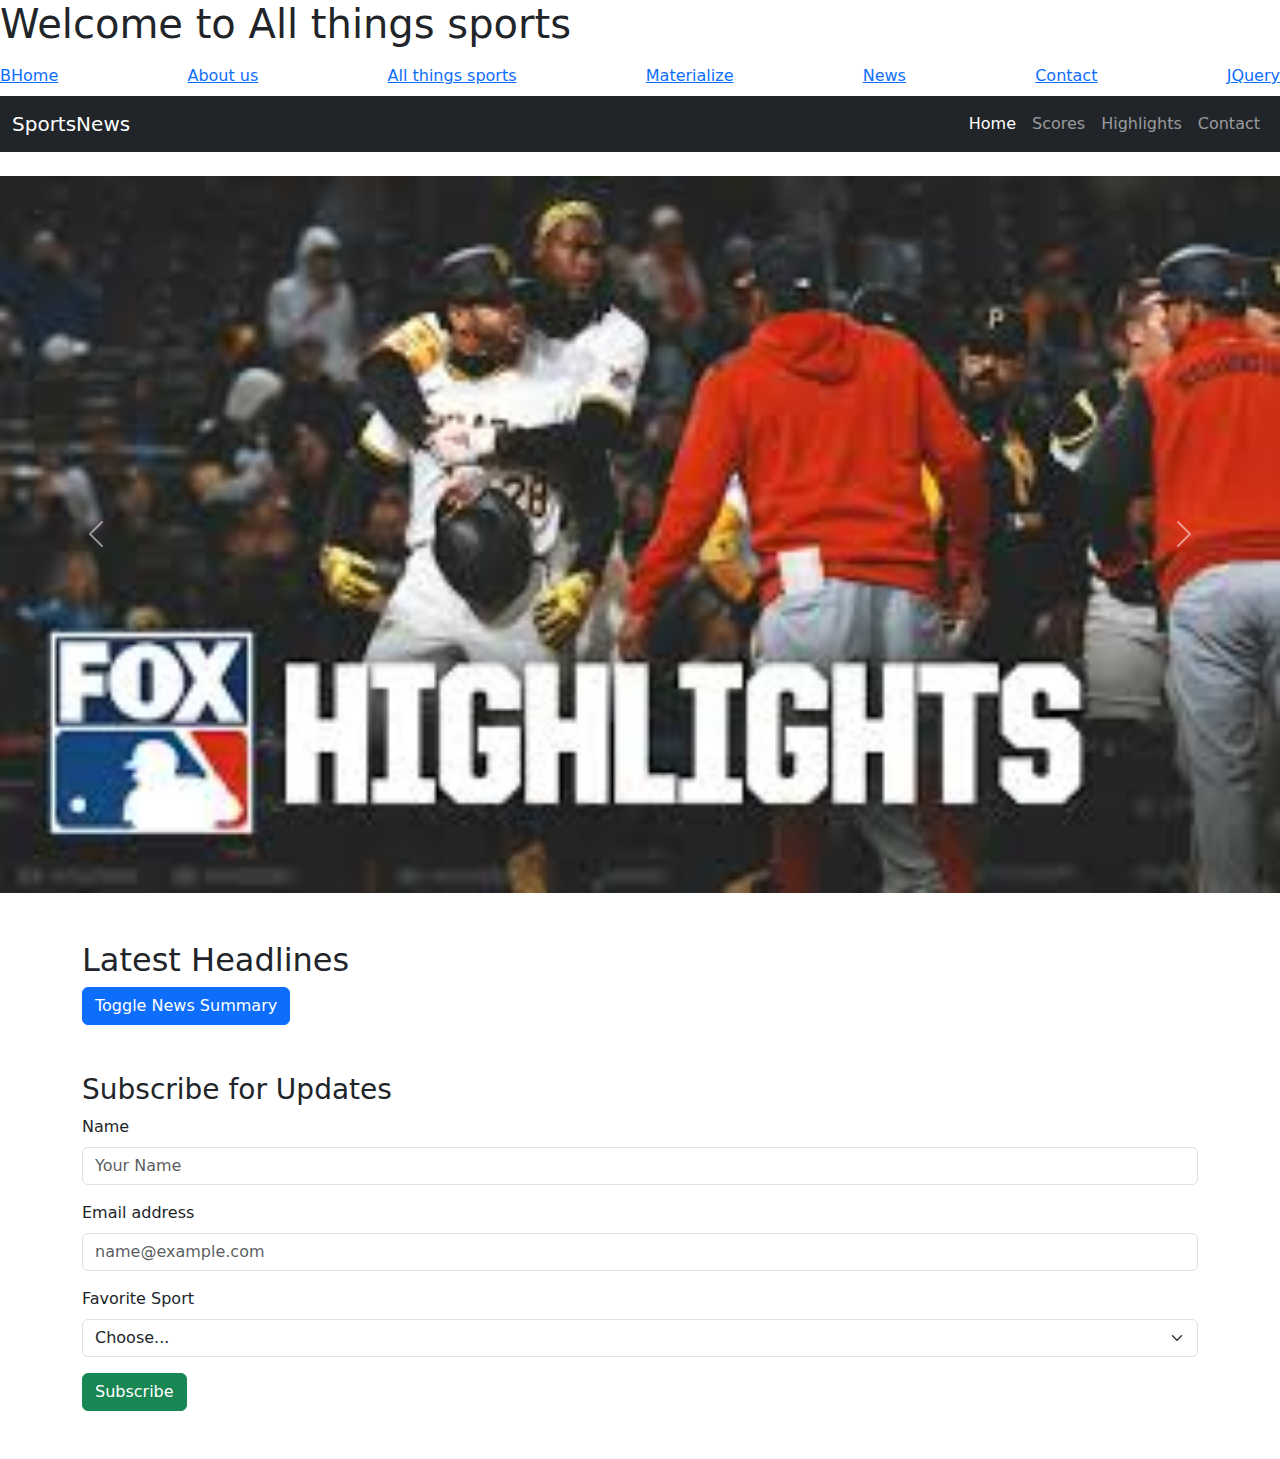
<file: bootstrap.html>
<!DOCTYPE html>
<html lang="en">
<head>
  <title>Sports News Central</title>
  <meta charset="utf-8">
  <meta name="viewport" content="width=device-width, initial-scale=1">
  <link href="https://cdn.jsdelivr.net/npm/bootstrap@5.3.3/dist/css/bootstrap.min.css" rel="stylesheet">
  <script src="https://cdn.jsdelivr.net/npm/bootstrap@5.3.3/dist/js/bootstrap.bundle.min.js"></script>
</head>
<body>
    <!-- Header of the website -->
    <header>
       <h1>Welcome to All things sports</h1>
      
       <div class="navbar">
           <a href="index1.html">BHome</a>
           <a href="Aboutus.html">About us</a>
           <a href="All thing sports.html">All things sports </a>
           <a href="materialize.html">Materialize</a>
           <a href="News.html">News</a>
             <a href="Contactus.html">Contact</a>
           <a href="jquery.html">JQuery</a>
       </div>

  <!-- Navbar -->
  <nav class="navbar navbar-expand-lg navbar-dark bg-dark mb-4">
    <div class="container-fluid">
      <a class="navbar-brand" href="#">SportsNews</a>
      <button class="navbar-toggler" type="button" data-bs-toggle="collapse" data-bs-target="#navbarNav">
        <span class="navbar-toggler-icon"></span>
      </button>
      <div class="collapse navbar-collapse" id="navbarNav">
        <ul class="navbar-nav ms-auto">
          <li class="nav-item"><a class="nav-link active" href="#">Home</a></li>
          <li class="nav-item"><a class="nav-link" href="#">Scores</a></li>
          <li class="nav-item"><a class="nav-link" href="#">Highlights</a></li>
          <li class="nav-item"><a class="nav-link" href="#">Contact</a></li>
        </ul>
      </div>
    </div>
  </nav>

  <!-- Carousel -->
  <div id="highlightCarousel" class="carousel slide mb-5" data-bs-ride="carousel">
    <div class="carousel-inner">
      <div class="carousel-item active">
        <img src="Images/images (3).jpg" class="d-block w-100" alt="Game Highlights">
      </div>
      <div class="carousel-item">
        <img src="Images/download (11).jpg" class="d-block w-100" alt="Top Plays">
      </div>
      <div class="carousel-item">
        <img src="Images/download (12).jpg" class="d-block w-100" alt="Interviews">
      </div>
    </div>
    <button class="carousel-control-prev" type="button" data-bs-target="#highlightCarousel" data-bs-slide="prev">
      <span class="carousel-control-prev-icon"></span>
    </button>
    <button class="carousel-control-next" type="button" data-bs-target="#highlightCarousel" data-bs-slide="next">
      <span class="carousel-control-next-icon"></span>
    </button>
  </div>

  <!-- Collapsible Content -->
  <div class="container mb-5">
    <h2>Latest Headlines</h2>
    <p>
      <a class="btn btn-primary" data-bs-toggle="collapse" href="#collapseNews" role="button" aria-expanded="false">
        Toggle News Summary
      </a>
    </p>
    <div class="collapse" id="collapseNews">
      <div class="card card-body">
        Today’s top sports stories include a dramatic finish in the basketball finals, a last-minute goal in the soccer championship, and a major trade announcement in professional football.
      </div>
    </div>
  </div>

  <!-- Contact Form -->
  <div class="container mb-5">
    <h3>Subscribe for Updates</h3>
    <form>
      <div class="mb-3">
        <label for="subscriberName" class="form-label">Name</label>
        <input type="text" class="form-control" id="subscriberName" placeholder="Your Name">
      </div>
      <div class="mb-3">
        <label for="subscriberEmail" class="form-label">Email address</label>
        <input type="email" class="form-control" id="subscriberEmail" placeholder="name@example.com">
      </div>
      <div class="mb-3">
        <label for="sportsInterest" class="form-label">Favorite Sport</label>
        <select class="form-select" id="sportsInterest">
          <option selected>Choose...</option>
          <option>Football</option>
          <option>Basketball</option>
          <option>Soccer</option>
          <option>Baseball</option>
        </select>
      </div>
      <button type="submit" class="btn btn-success">Subscribe</button>
    </form>
  </div>

  <!-- Bootstrap JS -->
  <script src="https://cdn.jsdelivr.net/npm/bootstrap@5.3.0/dist/js/bootstrap.bundle.min.js"></script>
</body>
</html>
</file>
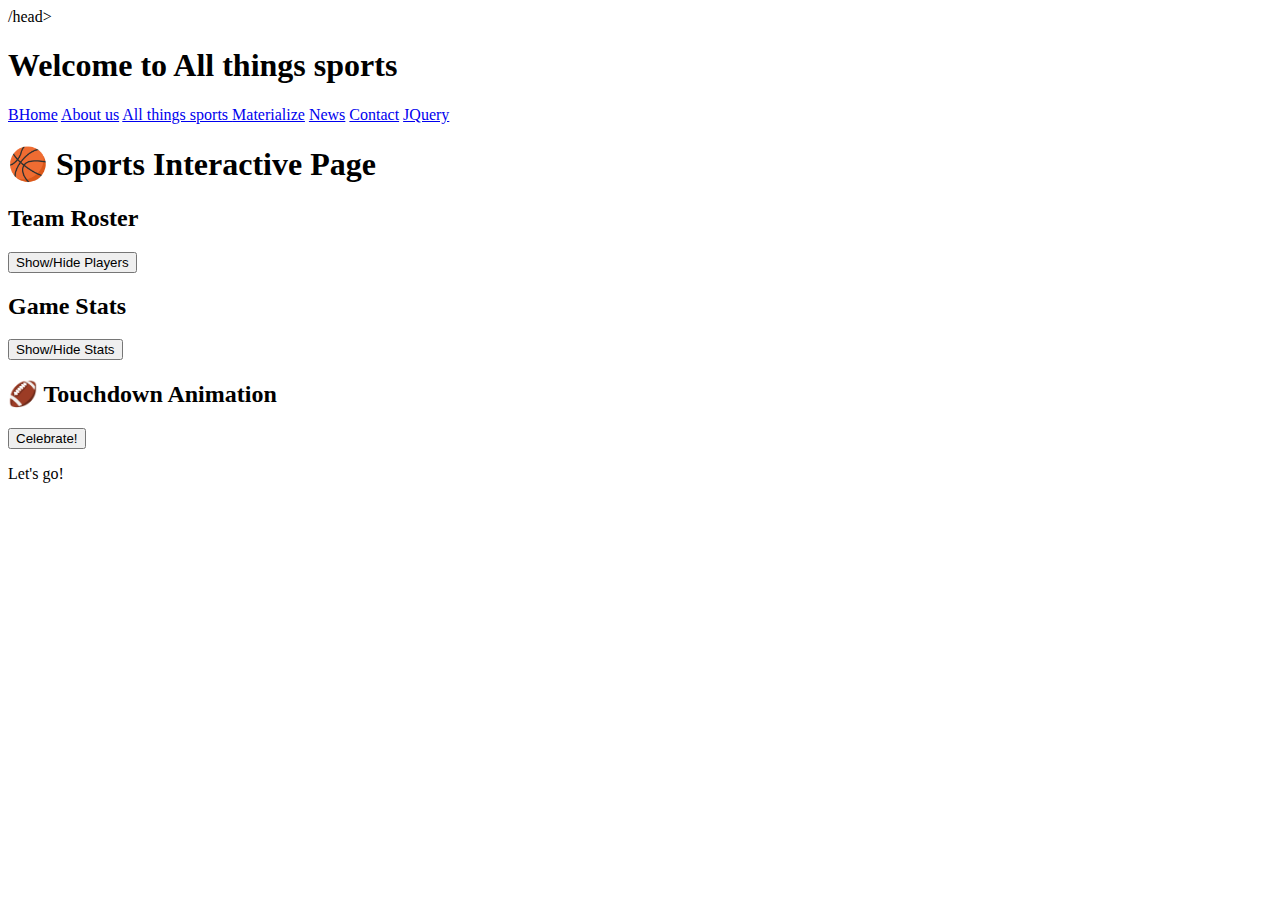
<file: Jquery.html>
<!DOCTYPE html>
<html lang="en">
<head>
<script src="https://ajax.googleapis.com/ajax/libs/jquery/3.7.1/jquery.min.js"></script>
/head>
<meta charset="UTF-8"> <meta name="viewport" content="width=device-width, initial-scale=1.0">
<title>All things sports</title>
</head>
<body>
<!-- Header of the website -->
<header>
   <h1>Welcome to All things sports</h1>
  
   <div class="navbar">
       <a href="index1.html">BHome</a>
       <a href="Aboutus.html">About us</a>
       <a href="All thing sports.html">All things sports </a>
       <a href="materialize.html">Materialize</a>
       <a href="News.html">News</a>
         <a href="Contactus.html">Contact</a>
       <a href="jquery.html">JQuery</a>
   </div>


</header>
<body>
</body>
</html>
<h1>🏀 Sports Interactive Page</h1>

  
  <div class="box">
    <h2>Team Roster</h2>
    <button id="toggleRoster">Show/Hide Players</button>
    <ul id="rosterList" style="display: none;">
      <li>LeBron James</li>
      <li>Stephen Curry</li>
      <li>Kevin Durant</li>
      <li>Giannis Antetokounmpo</li>
    </ul>
  </div>


  <div class="box">
    <h2>Game Stats</h2>
    <button id="statsBtn">Show/Hide Stats</button>
    <div id="stats" style="display: none;">
      <p>Score: 102 - 98</p>
      <p>Rebounds: 45</p>
      <p>Assists: 28</p>
    </div>
  </div>


  <div class="box" id="animateBox">
    <h2>🏈 Touchdown Animation</h2>
    <button id="animateBtn">Celebrate!</button>
    <p id="celebrationText">Let's go!</p>
  </div>

  <script>
    // Toggle roster
    $('#toggleRoster').click(function () {
      $('#rosterList').slideToggle();
    });

    // Fade in/out stats
    $('#statsBtn').click(function () {
      $('#stats').fadeToggle();
    });

    // Animate celebration
    $('#animateBtn').click(function () {
      $('#animateBox').animate({
        marginLeft: '+=100px',
        opacity: 0.7
      }, 500).animate({
        marginLeft: '-=100px',
        opacity: 1
      }, 500);

      $('#celebrationText').text('Touchdown!!! 🎉').fadeOut(400).fadeIn(400);
    });
  </script>

</body>
</html>
</file>
